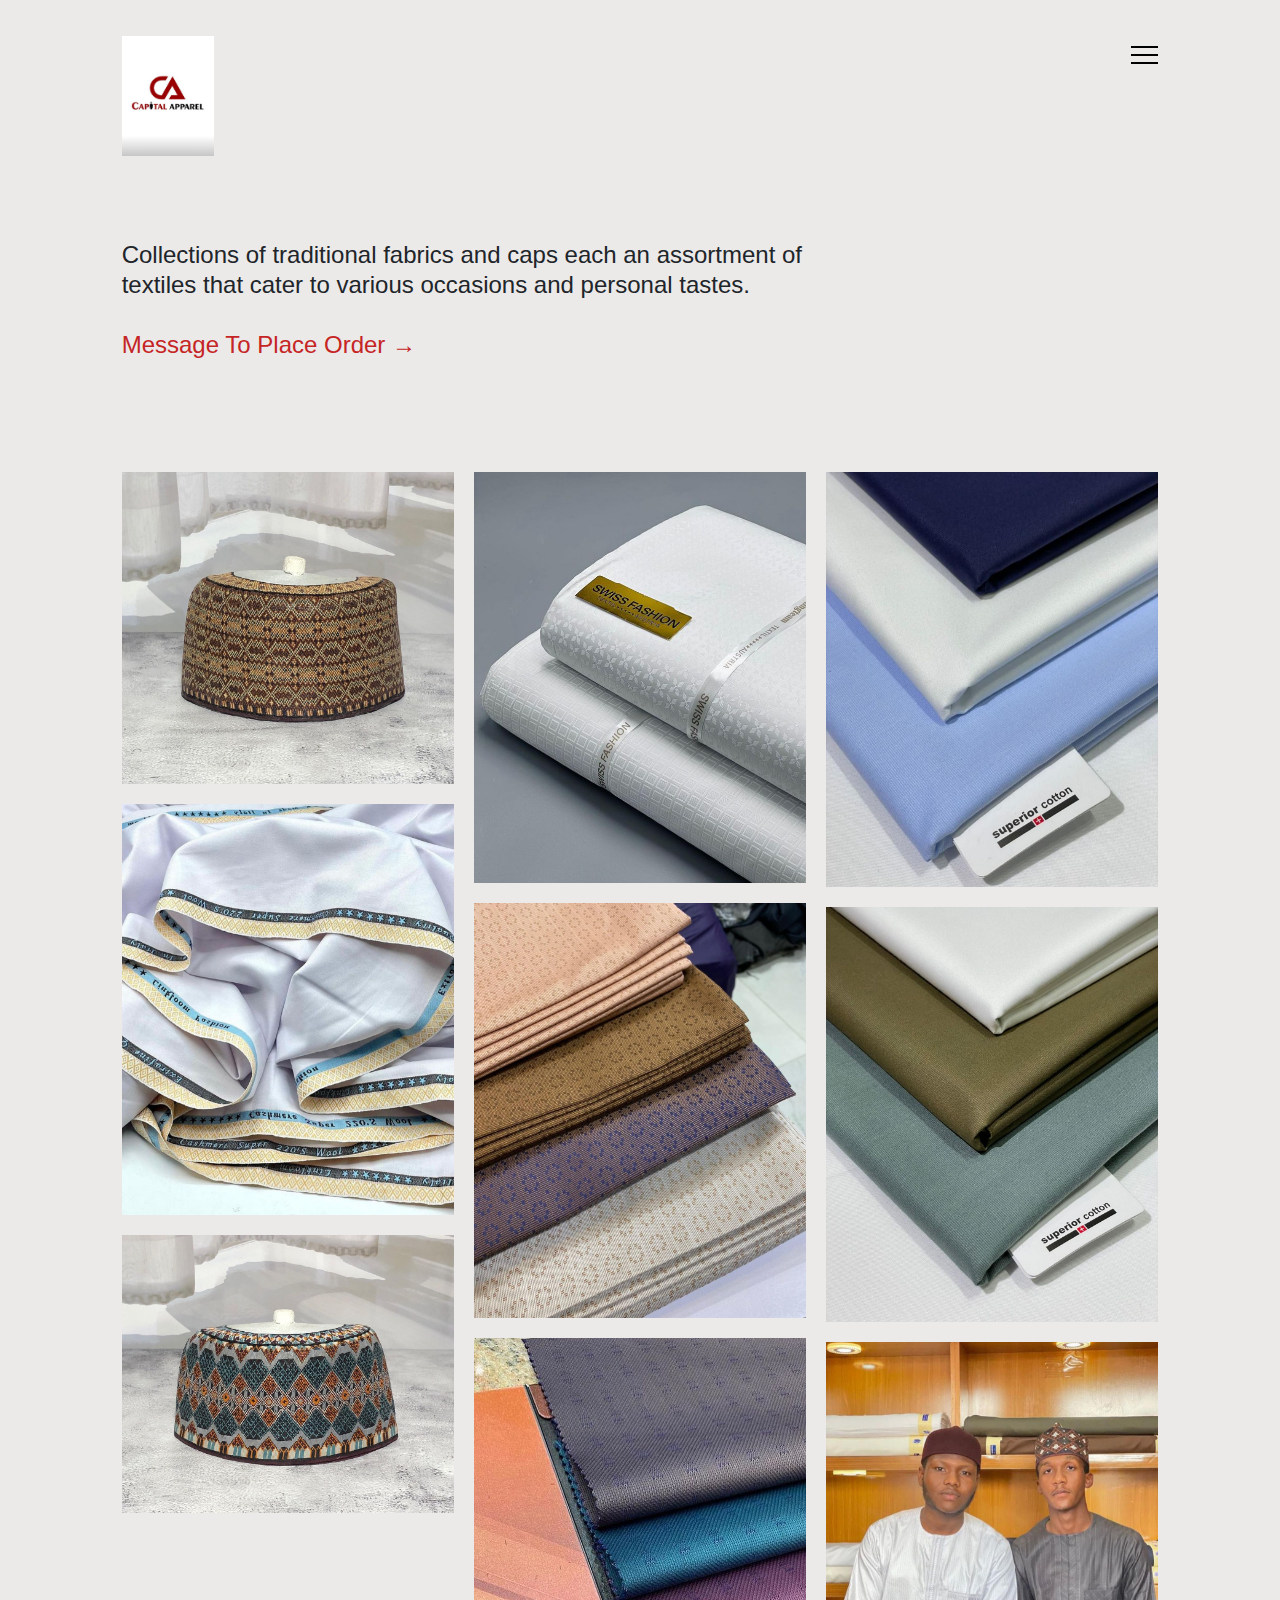
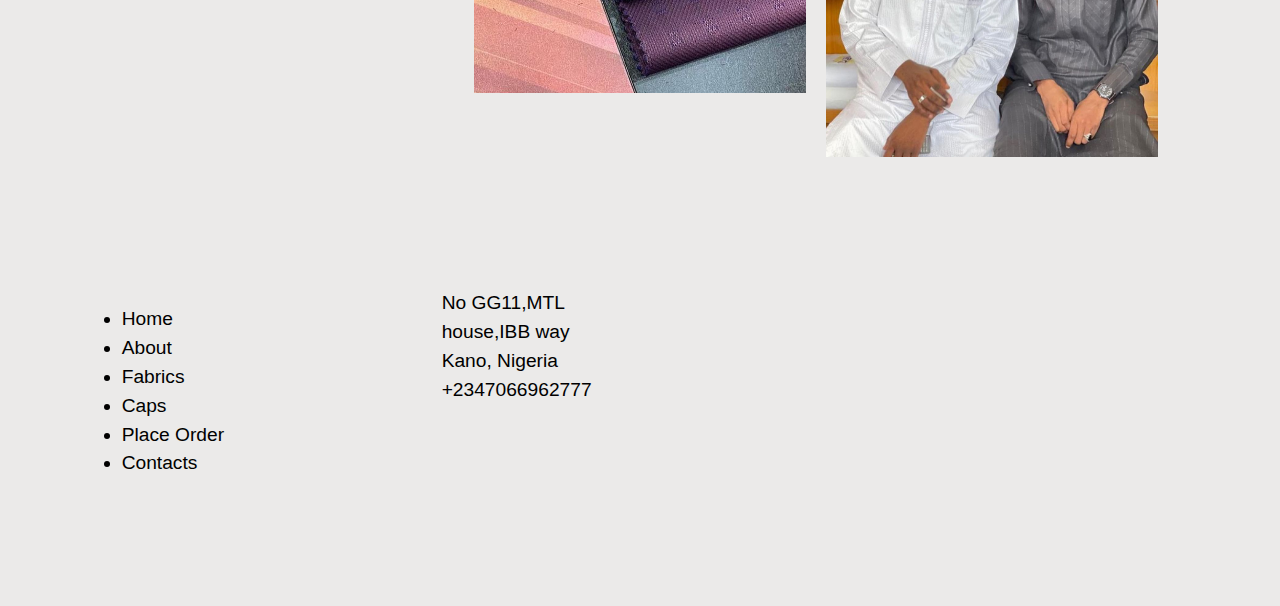
<file: index.html>
<!DOCTYPE html>
<html lang="en" class="no-js">
   <head>
      <!-- Meta -->
      <title>Capital Apparel </title>
      <meta charset="UTF-8">
      <meta name="Capital Apparel" content="Fabrics and Quality Caps ">
      <meta name="keywords" content=" Exporters of luxury Garments , Wholesale and Retail  ">
      <meta name="Capital Apparel " content="Get The Most Exquisite Men Fabrics">
      <meta name="viewport" content="width=device-width, initial-scale=1.0">
      <link rel="icon" type="image/x-icon" href="logo.PNG">
      <!-- Styles -->
      <link href="vendor/bootstrap/css/bootstrap.min.css" rel="stylesheet" type="text/css"/>
      <link href="vendor/animate/animate.css" rel="stylesheet" type="text/css"/>
      <link href="css/style.css" rel="stylesheet" type="text/css"/>
   </head>
   <body>
      <!-- Navbar -->
      <div class="navigation container-fluid">
         <div class="row justify-content-md-center ">
            <div class="col-md-10 col-sm-12">
               <nav class="navbar navbar-default">
                  <a class="navbar-brand" href="index.html">
                  <img style="height: 6em;"  src="logo.PNG" height="22" alt="Logo">
                  </a>
                  <div class="button_container" id="toggle">
                     <span class="black top"></span>
                     <span class="black middle"></span>
                     <span class="black bottom"></span>
                  </div>
                  <div class="overlay" id="overlay">
                     <nav class="overlay-menu">
                        <ul>
                           <li> <a href="index.html">Home </a></li>
                           <li> <a href="about.html">About </a></li>
                           <li> <a href="services.html">Fabrics </a></li>
                           <li> <a href="caps.html">Caps </a></li>
                           <li> <a href="story.html">Place Order </a></li>
                           <li> <a href="contacts.html">Contacts</a></li>
                        </ul>
                     </nav>
                  </div>
               </nav>
            </div>
         </div>
      </div>
      <!-- End Navbar -->
      <!-- Portfolio-Text -->
      <div class="container-fluid pb-5 portfolio-text">
         <div class="row">
            <div class="col-md-7 offset-md-1 col-sm-12">
              
               </h2>
            </div>
         </div>
         <div class="row">
            <div class="col-md-7 offset-md-1 col-sm-12">
               <p class="pb-5 pt-5">
        Collections of traditional fabrics and caps  each
                   an assortment of textiles that cater to various occasions and personal tastes. 
                   <br><br>
                   <a href="https://api.whatsapp.com/send/?phone=2347066962777&text&type=phone_number&app_absent=0"><span style="color: rgb(198, 37, 37); font-weight: 90; font-size: x-large;">Message To Place Order →</span></a>
               </p>
            </div>
         </div>
      </div>
      <!-- End Portfolio-Text -->
      <!-- Gallery -->
      <div class="scrollblock">
         <div class="container-fluid pt-10">
            <div class="row justify-content-md-center ">
               <div class="col-md-10 col-sm-12">
                  <div class="card-columns">
                     <div class="card card-hover h-100" >
                        <div class="card-body">
                           <a href="index.html">
                              <img class="card-img-top" src="j4 (2).jpg" alt="Card image cap">
                              <div class="reveal h-100 p-2 d-flex ">
                                 <div class="w-100 align-self-center">
                                    <p>  Well crafted
                                       <BR>
                                    </p>
                                 </div>
                              </div>
                           </a>
                        </div>
                     </div>
                     <div class="card card-hover h-100" >
                        <div class="card-body">
                           <a href="index.html">
                              <img class="card-img-top" src="N5.jpg" alt="Card image cap">
                              <div class="reveal h-100 p-2 d-flex ">
                                 <div class="w-100 align-self-center">
                                    <p>Rich garments </p>
                                 </div>
                              </div>
                           </a>
                        </div>
                     </div>
                     <div class="card card-hover h-100">
                        <div class="card-body">
                           <a href="index.html">
                              <img class="card-img-top" src="N1.jpg" alt="Card image cap">
                              <div class="reveal h-100 p-2 d-flex ">
                                 <div class="w-100 align-self-center">
                                    <p> Nation wide reach </p>
                                 </div>
                              </div>
                           </a>
                        </div>
                     </div>
                     <div class="card card-hover h-100">
                        <div class="card-body">
                           <a href="index.html">
                              <img class="card-img-top" src="V4.PNG"Card image cap">
                              <div class="reveal h-100 p-2 d-flex ">
                                 <div class="w-100 align-self-center">
                                    <p> Quality  Assurance  </p>
                                 </div>
                              </div>
                           </a>
                        </div>
                     </div>
                     <div class="card card-hover h-100">
                        <div class="card-body">
                           <a href="index.html">
                              <img class="card-img-top" src="j6 (2).jpg" alt="Card image cap">
                              <div class="reveal h-100 p-2 d-flex ">
                                 <div class="w-100 align-self-center">
                                    <p>Retail </p>
                                 </div>
                              </div>
                           </a>
                        </div>
                     </div>
                     <div class="card card-hover h-100">
                        <div class="card-body">
                           <a href="index.html">
                              <img class="card-img-top" src="add3.PNG" alt="Card image cap">
                              <div class="reveal h-100 p-2 d-flex ">
                                 <div class="w-100 align-self-center">
                                    <p>Heritage Fabrics </p>
                                 </div>
                              </div>
                           </a>
                        </div>
                     </div>
                     <div class="card card-hover h-100">
                        <div class="card-body">
                           <a href="index.html">
                              <img class="card-img-top" src="N4.jpg" alt="Card image cap">
                              <div class="reveal h-100 p-2 d-flex ">
                                 <div class="w-100 align-self-center">
                                    <p>Wholesale   </p>
                                 </div>
                              </div>
                           </a>
                        </div>
                     </div>
                     <div class="card card-hover h-100">
                        <div class="card-body">
                           <a href="index.html">
                              <img class="card-img-top" src="N3.jpg" alt="Card image cap">
                              <div class="reveal h-100 p-2 d-flex ">
                                 <div class="w-100 align-self-center">
                                    <p> Personal Tastes</p>
                                 </div>
                              </div>
                           </a>
                        </div>
                     </div>
                     <div class="card card-hover h-100">
                        <div class="card-body">
                           <a href="index.html">
                              <img class="card-img-top" src="cc1.jpg" alt="Card image cap">
                              <div class="reveal h-100 p-2 d-flex ">
                                 <div class="w-100 align-self-center">
                                    <p> Quality Source  </p>
                                 </div>
                              </div>
                           </a>
                        </div>
                     </div>
                  </div>
               </div>
            </div>
         </div>
      </div>
      <!-- End Gallery -->
      <!-- Footer -->
      <div class="container-fluid footer ">
         <div class="row">
            
            <div class="col-xl-2 col-md-8 offset-md-1 col-sm-12 ">
               <p>
                  <li> <a href="index.html">Home </a></li>
                  <li> <a href="about.html">About </a></li>
                  <li> <a href="services.html">Fabrics </a></li>
                  <li> <a href="caps.html">Caps </a></li>
                  <li> <a href="story.html">Place Order </a></li>
                  <li> <a href="contacts.html">Contacts</a></li>
               </p>
            </div>
            <div class="col-xl-2 col-md-8 offset-md-1 col-sm-12">
               <p>
               
                 
                  No GG11,MTL house,IBB way Kano, Nigeria    <br>
                  +2347066962777
                 
               </p>
            </div>
         </div>
      </div>
      <!-- End Footer -->
      <!-- Javascript -->
      <script src="vendor/jquery.min.js"></script>
      <script src="vendor/bootstrap/js/bootstrap.min.js"></script>
      <script src="vendor/wow/wow.js"></script>
      <script src="js/script.js"></script>
      <script>
         new WOW().init();
      </script>
      <!-- End Javascript -->
   </body>
</html>
</file>
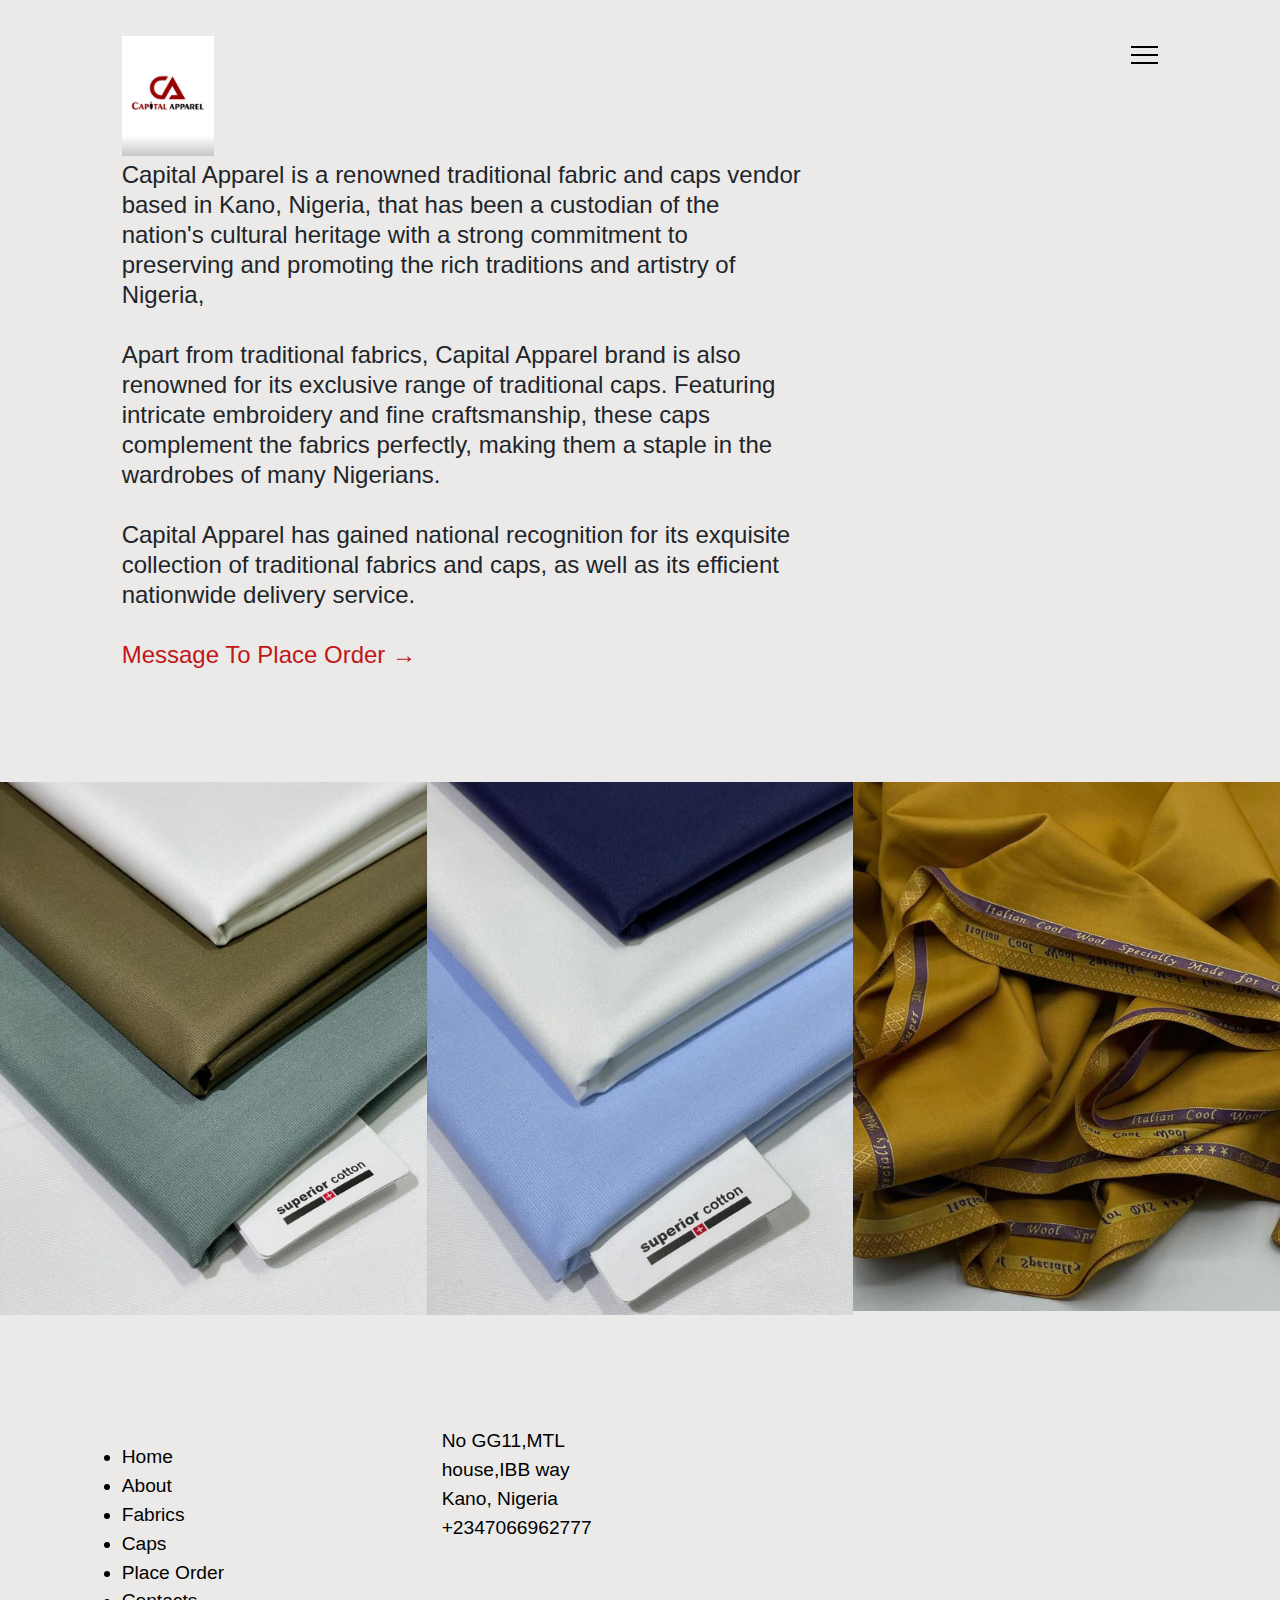
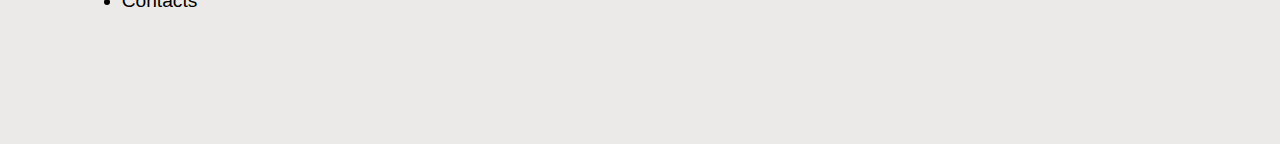
<file: about.html>
<!DOCTYPE html>
<html lang="en" class="no-js">
   <head>
      <!-- Meta -->
      <title>Capital Apparel </title>
      <meta charset="UTF-8">
      <meta name="Capital Apparel" content="Fabrics and Quality Caps ">
      <meta name="keywords" content=" Exporters of luxury Garments , Wholesale and Retail  ">
      <meta name="Capital Apparel " content="Get The Most Exquisite Men Fabrics">
      <meta name="viewport" content="width=device-width, initial-scale=1.0">
      <link rel="icon" type="image/x-icon" href="logo.PNG">
      <!-- Styles -->
      <link href="vendor/bootstrap/css/bootstrap.min.css" rel="stylesheet" type="text/css"/>
      <link href="vendor/animate/animate.css" rel="stylesheet" type="text/css"/>
      <link href="css/style.css" rel="stylesheet" type="text/css"/>
   </head>
   <body>
      <!-- Navbar -->
      <div class="navigation container-fluid">
         <div class="row justify-content-md-center ">
            <div class="col-md-10 col-sm-12">
               <nav class="navbar navbar-default">
                  <a class="navbar-brand" href="index.html">
                  <img style="height: 6em;"  src="logo.PNG" height="22" alt="Logo">
                  </a>
                  <div class="button_container" id="toggle">
                     <span class="black top"></span>
                     <span class="black middle"></span>
                     <span class="black bottom"></span>
                  </div>
                  <div class="overlay" id="overlay">
                     <nav class="overlay-menu">
                        <ul>
                           <li> <a href="index.html">Home </a></li>
                           <li> <a href="about.html">About </a></li>
                           <li> <a href="services.html">Fabrics </a></li>
                           <li> <a href="caps.html">Caps </a></li>
                           <li> <a href="story.html">Place Order </a></li>
                           <li> <a href="contacts.html">Contacts</a></li>
                        </ul>
                     </nav>
                  </div>
               </nav>
            </div>
         </div>
      </div>
      <!-- End Navbar -->
      <!-- Products -->
      <div class="container-fluid products-2">
         <div class="row justify-content-md-center ">
            <div class="col-md-10 col-sm-12">
               <div class="row">
                  <div class="col-xl-8 col-md-10 col-sm-12">
                     <p>Capital Apparel is a renowned traditional fabric and caps vendor based in Kano, Nigeria, that has been a custodian of the nation's cultural heritage with a strong commitment to preserving and promoting the rich traditions and artistry of Nigeria, 
                        <br><br>
                        Apart from traditional fabrics, Capital Apparel brand  is also renowned for its exclusive range of traditional caps. Featuring intricate embroidery and fine craftsmanship, these caps complement the fabrics perfectly, making them a staple in the wardrobes of many Nigerians.
                        <br><br>
                        Capital Apparel has gained national recognition for its exquisite collection of traditional fabrics and caps, as well as its efficient nationwide delivery service.
                    <br><br>
                        <a href="https://api.whatsapp.com/send/?phone=2347066962777&text&type=phone_number&app_absent=0"><span style="color: rgb(193, 23, 23); font-weight: 90; font-size: x-large;">Message To Place Order →</span></a>
                     </p>
                  </div>
               </div>
            </div>
         </div>
      </div>
      <!-- End Products -->
      <!-- Additional -->
      <div class="container additional">
         <div class="row">
            <div class="col-xl-4">
               <img src="N3.jpg" class="img-fluid" alt="Image">
            </div>
            <div class="col-xl-4">
               <img src="N4.jpg" class="img-fluid" alt="Image">
            </div>
            <div class="col-xl-4">
               <img src="N11.jpg" class="img-fluid" alt="Image">
            </div>
         </div>
      </div>
      <!-- End Additional -->
      <!-- Footer -->
      <div class="container-fluid footer ">
         <div class="row">
            
            <div class="col-xl-2 col-md-8 offset-md-1 col-sm-12 ">
               <p>
                  <li> <a href="index.html">Home </a></li>
                  <li> <a href="about.html">About </a></li>
                  <li> <a href="services.html">Fabrics </a></li>
                  <li> <a href="caps.html">Caps </a></li>
                  <li> <a href="story.html">Place Order </a></li>
                  <li> <a href="contacts.html">Contacts</a></li>
               </p>
            </div>
            <div class="col-xl-2 col-md-8 offset-md-1 col-sm-12">
               <p>
          
                  No GG11,MTL house,IBB way Kano, Nigeria    <br>
                  +2347066962777
                 
               </p>
            </div>
         </div>
      </div>
      <!-- End Footer -->
      <!-- Javascript -->
      <script src="vendor/jquery.min.js"></script>
      <script src="vendor/bootstrap/js/bootstrap.min.js"></script>
      <script src="vendor/wow/wow.js"></script>
      <script src="js/script.js"></script>
      <script>
         new WOW().init();
      </script>
      <!-- End Javascript -->
   </body>
</html>
</file>
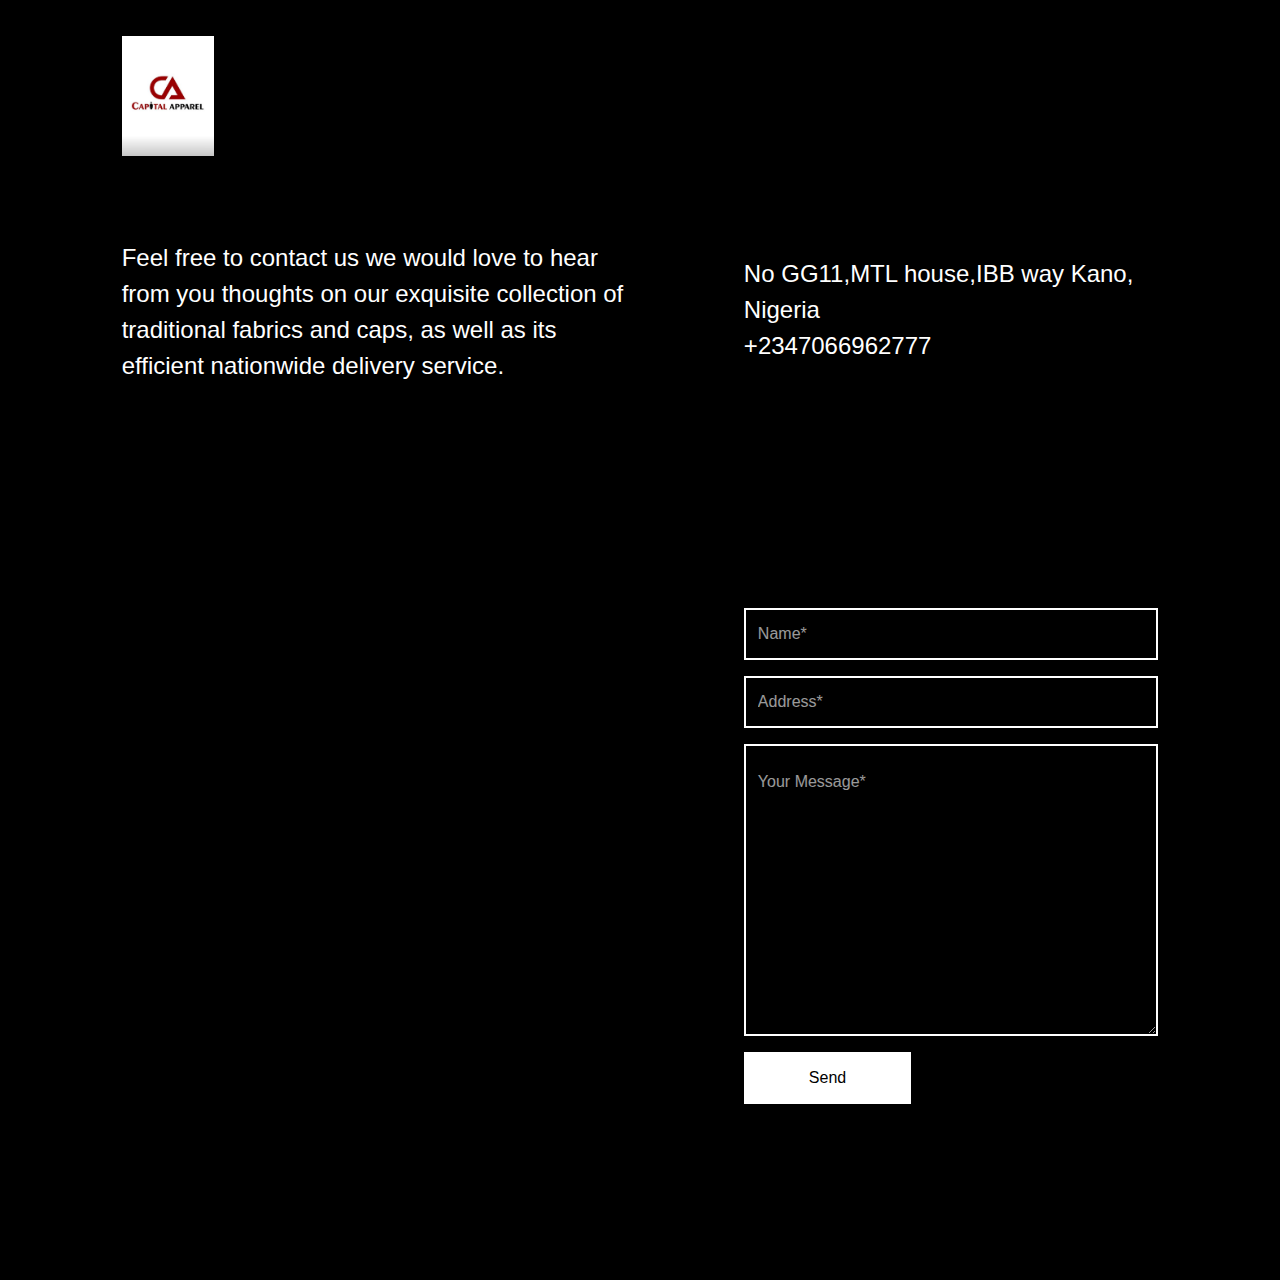
<file: contacts.html>
<!DOCTYPE html>
<html lang="en" class="no-js">
   <head>
      <!-- Meta -->
      <title>Capital Apparel </title>
      <meta charset="UTF-8">
      <meta name="Capital Apparel" content="Fabrics and Quality Caps ">
      <meta name="keywords" content=" Exporters of luxury Garments , Wholesale and Retail  ">
      <meta name="Capital Apparel " content="Get The Most Exquisite Men Fabrics">
      <meta name="viewport" content="width=device-width, initial-scale=1.0">
      <link rel="icon" type="image/x-icon" href="logo.PNG">
      <!-- Styles -->
      <link href="vendor/bootstrap/css/bootstrap.min.css" rel="stylesheet" type="text/css"/>
      <link href="vendor/animate/animate.css" rel="stylesheet" type="text/css"/>
      <link href="css/style.css" rel="stylesheet" type="text/css"/>

   </head>
   <body>
      <!-- Navbar -->
      <div class="navigation container-fluid">
         <div class="row justify-content-md-center ">
            <div class="col-md-10 col-sm-12">
               <nav class="navbar navbar-default">
                  <a class="navbar-brand" href="index.html">
                  <img style="height: 6em;"  src="logo.PNG" height="22" alt="Logo">
                  </a>
                  <div class="button_container" id="toggle">
                     <span class="black top"></span>
                     <span class="black middle"></span>
                     <span class="black bottom"></span>
                  </div>
                  <div class="overlay" id="overlay">
                     <nav class="overlay-menu">
                        <ul>
                           <li> <a href="index.html">Home </a></li>
                           <li> <a href="about.html">About </a></li>
                           <li> <a href="services.html">Fabrics </a></li>
                           <li> <a href="story.html">Place Order </a></li>
                           <li> <a href="contacts.html">Contacts</a></li>
                        </ul>
                     </nav>
                  </div>
               </nav>
            </div>
         </div>
      </div>
      <!-- End Navbar -->
      <!-- Contact -->
      <div class="container-fluid contact">
         <div class="row">
            <div class="col-md-10 offset-md-1">
               <div class="row">
                  <div class="col-xl-6 col-md-11 col-sm-12 pb-5">
                     <p> 
                        
                       Feel free to contact us we would love to hear from you thoughts on our  exquisite collection of traditional fabrics and caps, as well as its efficient nationwide delivery service.
                       
                  </div>
                  <div class="col-xl-5 offset-xl-1 col-md-12 col-sm-12">
                     <p>
                        <p>
                          
                           No GG11,MTL house,IBB way Kano, Nigeria    <br>
                           +2347066962777
                          
                     </p>
                  </div>
               </div>
            </div>
         </div>
      </div>
      <!-- End Contact -->
      <!-- Contact Form -->
      <div class="container-fluid contact-form">
         <div class="row">
            <div class="col-md-10 offset-md-1">
               <div class="row">
                  <div class="col-xl-6 col-md-11 col-sm-12 pb-5">
                    
                      
                  </div>
                  <div class="col-xl-5 offset-xl-1 col-md-12 col-sm-12">
                     <form>
                        <div class="row">
                           <div class="col-md-12">
                              <div class="md-form form-group">
                                 <input type="text" class="form-control" placeholder="Name*">
                              </div>
                           </div>
                        </div>
                        <div class="row">
                           <div class="col-md-12">
                              <div class="md-form form-group">
                                 <input type="text" class="form-control" placeholder="Address*">
                              </div>
                           </div>
                        </div>
                        <div class="row">
                           <div class="col-md-12">
                              <div class="md-form form-group">
                                 <textarea rows="10" cols="50" class="form-control" placeholder="Your Message*"></textarea>
                              </div>
                           </div>
                        </div>
                        <button type="submit" class="btn btn-primary btn-md">Send</button>
                     </form>
                  </div>
               </div>
            </div>
         </div>
      </div>
      <!-- End Contact Form -->
     
      <!-- Javascript -->
      <script src="vendor/jquery.min.js"></script>
      <script src="vendor/bootstrap/js/bootstrap.min.js"></script>
      <script src="vendor/wow/wow.js"></script>
      <script src="js/script.js"></script>
      <script>
         new WOW().init();
      </script>
      <!-- End Javascript -->
   </body>
</html>
</file>
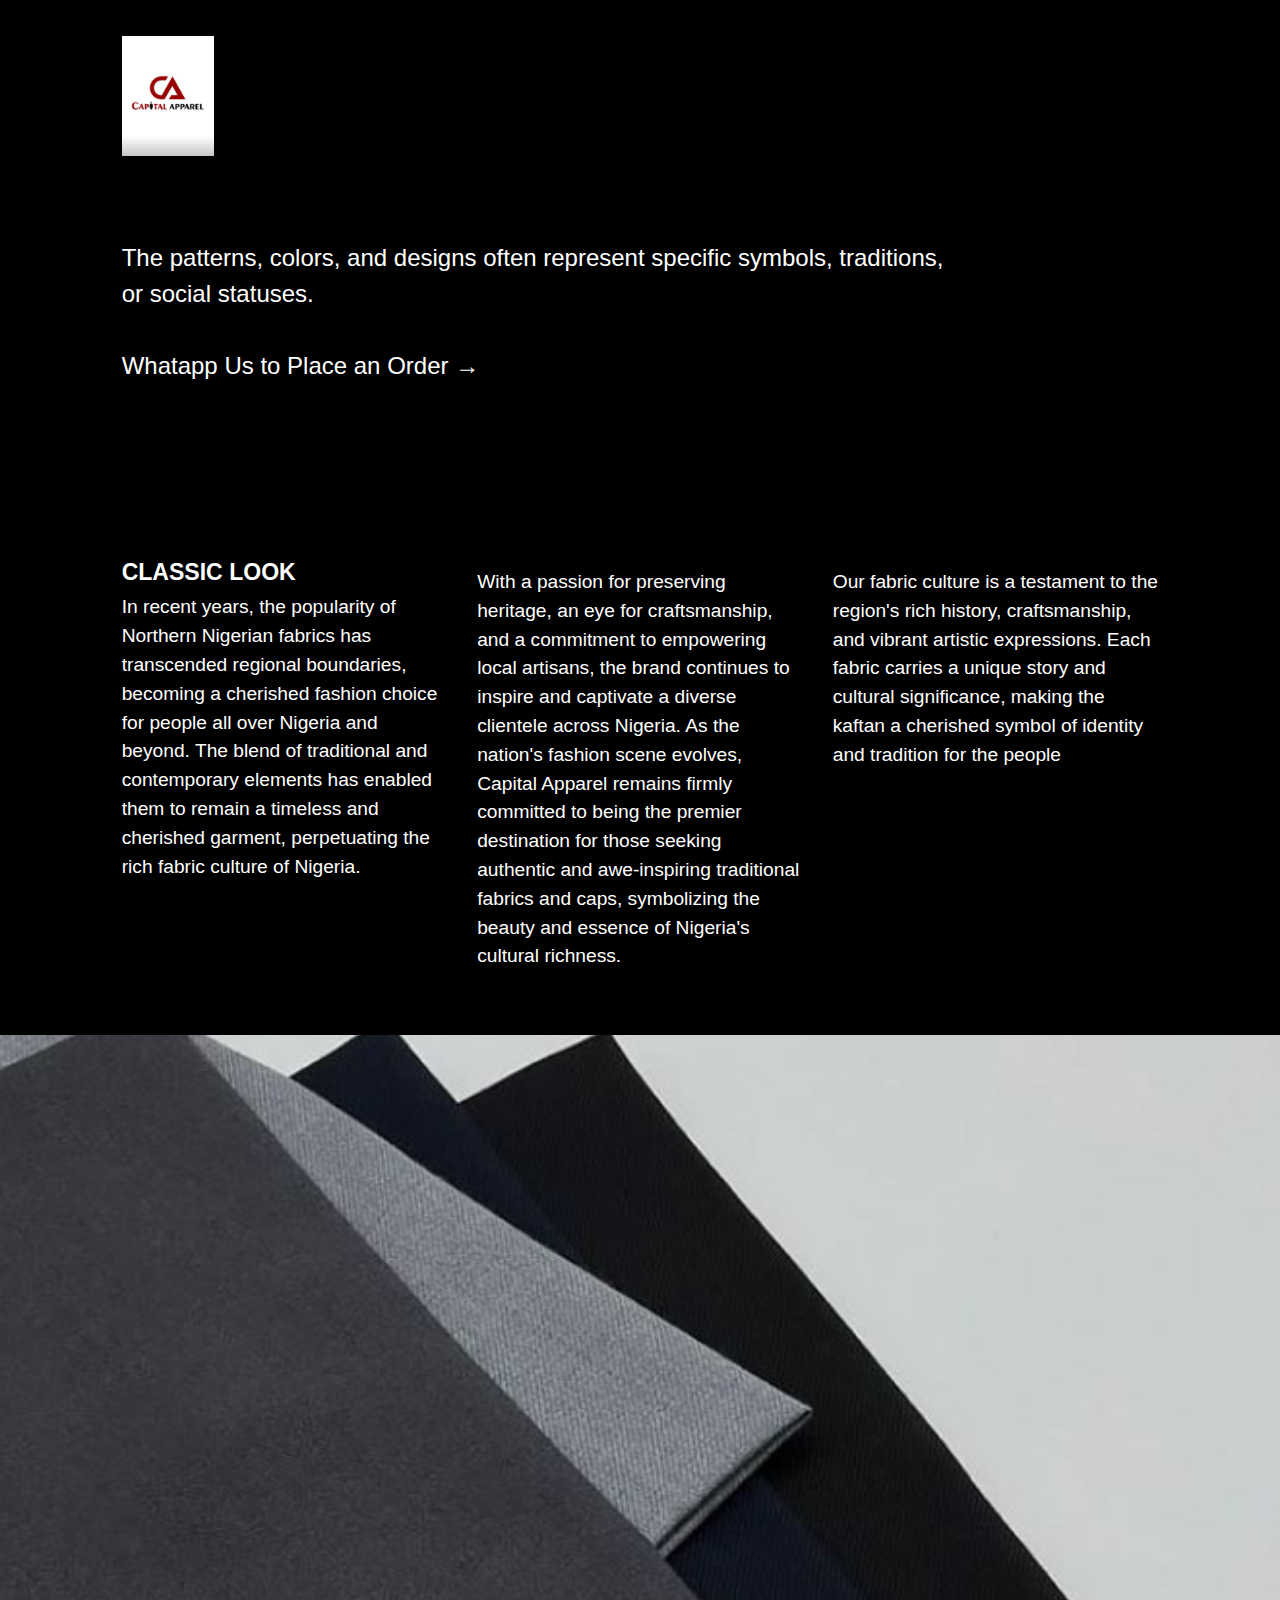
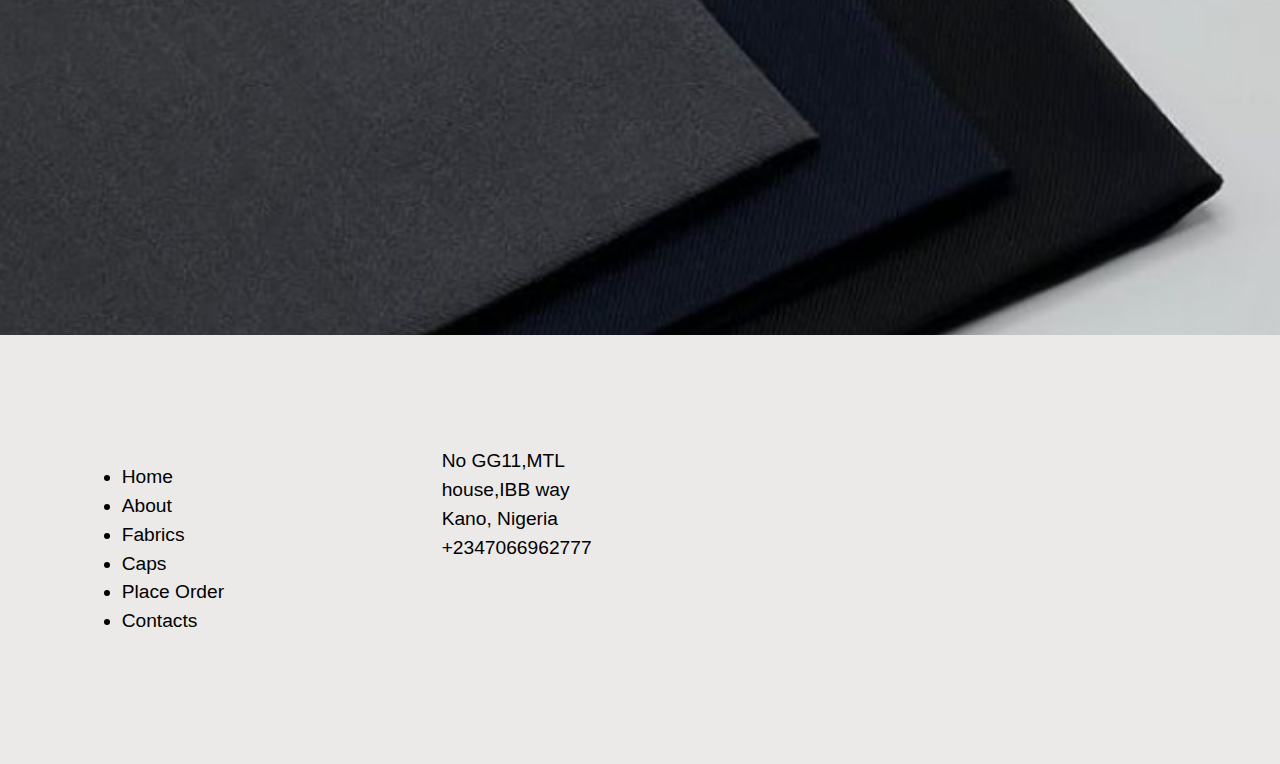
<file: services.html>
<!DOCTYPE html>
<html lang="en" class="no-js">
   <head>
      <!-- Meta -->
      <title>Capital Apparel </title>
      <meta charset="UTF-8">
      <meta name="Capital Apparel" content="Fabrics and Quality Caps ">
      <meta name="keywords" content=" Exporters of luxury Garments , Wholesale and Retail  ">
      <meta name="Capital Apparel " content="Get The Most Exquisite Men Fabrics">
      <meta name="viewport" content="width=device-width, initial-scale=1.0">
      <link rel="icon" type="image/x-icon" href="logo.PNG">
      <!-- Styles -->
      <link href="vendor/bootstrap/css/bootstrap.min.css" rel="stylesheet" type="text/css"/>
      <link href="vendor/animate/animate.css" rel="stylesheet" type="text/css"/>
      <link href="css/style.css" rel="stylesheet" type="text/css"/>

   </head>
   <body>
      <!-- Navbar -->
      <div class="navigation container-fluid">
         <div class="row justify-content-md-center ">
            <div class="col-md-10 col-sm-12">
               <nav class="navbar navbar-default">
                  <a class="navbar-brand" href="index.html">
                  <img style="height: 6em;"  src="logo.PNG" height="22" alt="Logo">
                  </a>
                  <div class="button_container" id="toggle">
                     <span class="black top"></span>
                     <span class="black middle"></span>
                     <span class="black bottom"></span>
                  </div>
                  <div class="overlay" id="overlay">
                     <nav class="overlay-menu">
                        <ul>
                           <li> <a href="index.html">Home </a></li>
                           <li> <a href="about.html">About </a></li>
                           <li> <a href="services.html">Fabrics </a></li>
                           <li> <a href="caps.html">Caps </a></li>
                           <li> <a href="story.html">Place Order </a></li>
                           <li> <a href="contacts.html">Contacts</a></li>
                        </ul>
                     </nav>
                  </div>
               </nav>
            </div>
         </div>
      </div>
      <!-- End Navbar -->
      <!-- Stories -->
      <div class="container-fluid stories-2">
         <div class="row">
            <div class="col-md-8 offset-md-1 col-sm-12">
               <p>
                   The patterns, colors, and designs often represent specific symbols, traditions, or social statuses.
                  <br><br>
                  <a href="https://api.whatsapp.com/send/?phone=2347066962777&text&type=phone_number&app_absent=0"><span class="white">Whatapp Us to Place an Order  →</span></a>
               </p>
            </div>
         </div>
      </div>
      <!-- End Stories -->
      <!-- Events -->
      <div class="container-fluid events">
         <div class="row">
            <div class="col-md-10 offset-md-1">
               <div class="row">
                  <div class="col-xl-4 col-md-8 col-sm-12 wow fadeInLeft">
                     <h2>Classic Look </h2>
                     <p class="pb-5">
                        In recent years, the popularity of Northern Nigerian fabrics has transcended regional boundaries, becoming a cherished fashion choice for people all over Nigeria and beyond. The blend of traditional and contemporary elements has enabled them to remain a timeless and cherished garment, perpetuating the rich fabric culture of  Nigeria.
                        <br><br>
                            
                     </p>
                  </div>
                  <div class="col-xl-4 col-md-8 col-sm-12 wow fadeInLeft" data-wow-delay="0.2s">
                     <h2></h2>
                     <p class="pb-5">
                        With a passion for preserving heritage, an eye for craftsmanship, and a commitment to empowering local artisans, the brand continues to inspire and captivate a diverse clientele across Nigeria. As the nation's fashion scene evolves, Capital Apparel remains firmly committed to being the premier destination for those seeking authentic and awe-inspiring traditional fabrics and caps, symbolizing the beauty and essence of Nigeria's cultural richness.
                     </p>
                  </div>
                  <div class="col-xl-4 col-md-8 col-sm-12 wow fadeInLeft" data-wow-delay="0.4s">
                     <h2></h2>
                     <p class="pb-5">
                        Our fabric culture is a testament to the region's rich history, craftsmanship, and vibrant artistic expressions. Each fabric carries a unique story and cultural significance, making the kaftan a cherished symbol of identity and tradition for the people
                        <br><br>
                     
                     </p>
                  </div>
               </div>
            </div>
         </div>
      </div>
      <!-- End Events -->
      <!-- Spot -->
      <div class="spot-4">
         <div class="container-fluid h-100">
            <div class="row h-100 align-items-center">
            </div>
         </div>
      </div>
      <!-- End Spot -->
      <!-- Footer -->
      <div class="container-fluid footer ">
         <div class="row">
            
            <div class="col-xl-2 col-md-8 offset-md-1 col-sm-12 ">
               <p>
                  <li> <a href="index.html">Home </a></li>
                  <li> <a href="about.html">About </a></li>
                  <li> <a href="services.html">Fabrics </a></li>
                  <li> <a href="caps.html">Caps </a></li>
                  <li> <a href="story.html">Place Order </a></li>
                  <li> <a href="contacts.html">Contacts</a></li>
               </p>
            </div>
            <div class="col-xl-2 col-md-8 offset-md-1 col-sm-12">
               <p>
                 
                  No GG11,MTL house,IBB way Kano, Nigeria    <br>
                  +2347066962777
                 
               </p>
            </div>
         </div>
      </div>
      <!-- End Footer -->
      <!-- Javascript -->
      <script src="vendor/jquery.min.js"></script>
      <script src="vendor/bootstrap/js/bootstrap.min.js"></script>
      <script src="vendor/wow/wow.js"></script>
      <script src="js/script.js"></script>
      <script>
         new WOW().init();
      </script>
      <!-- End Javascript -->
   </body>
</html>
</file>
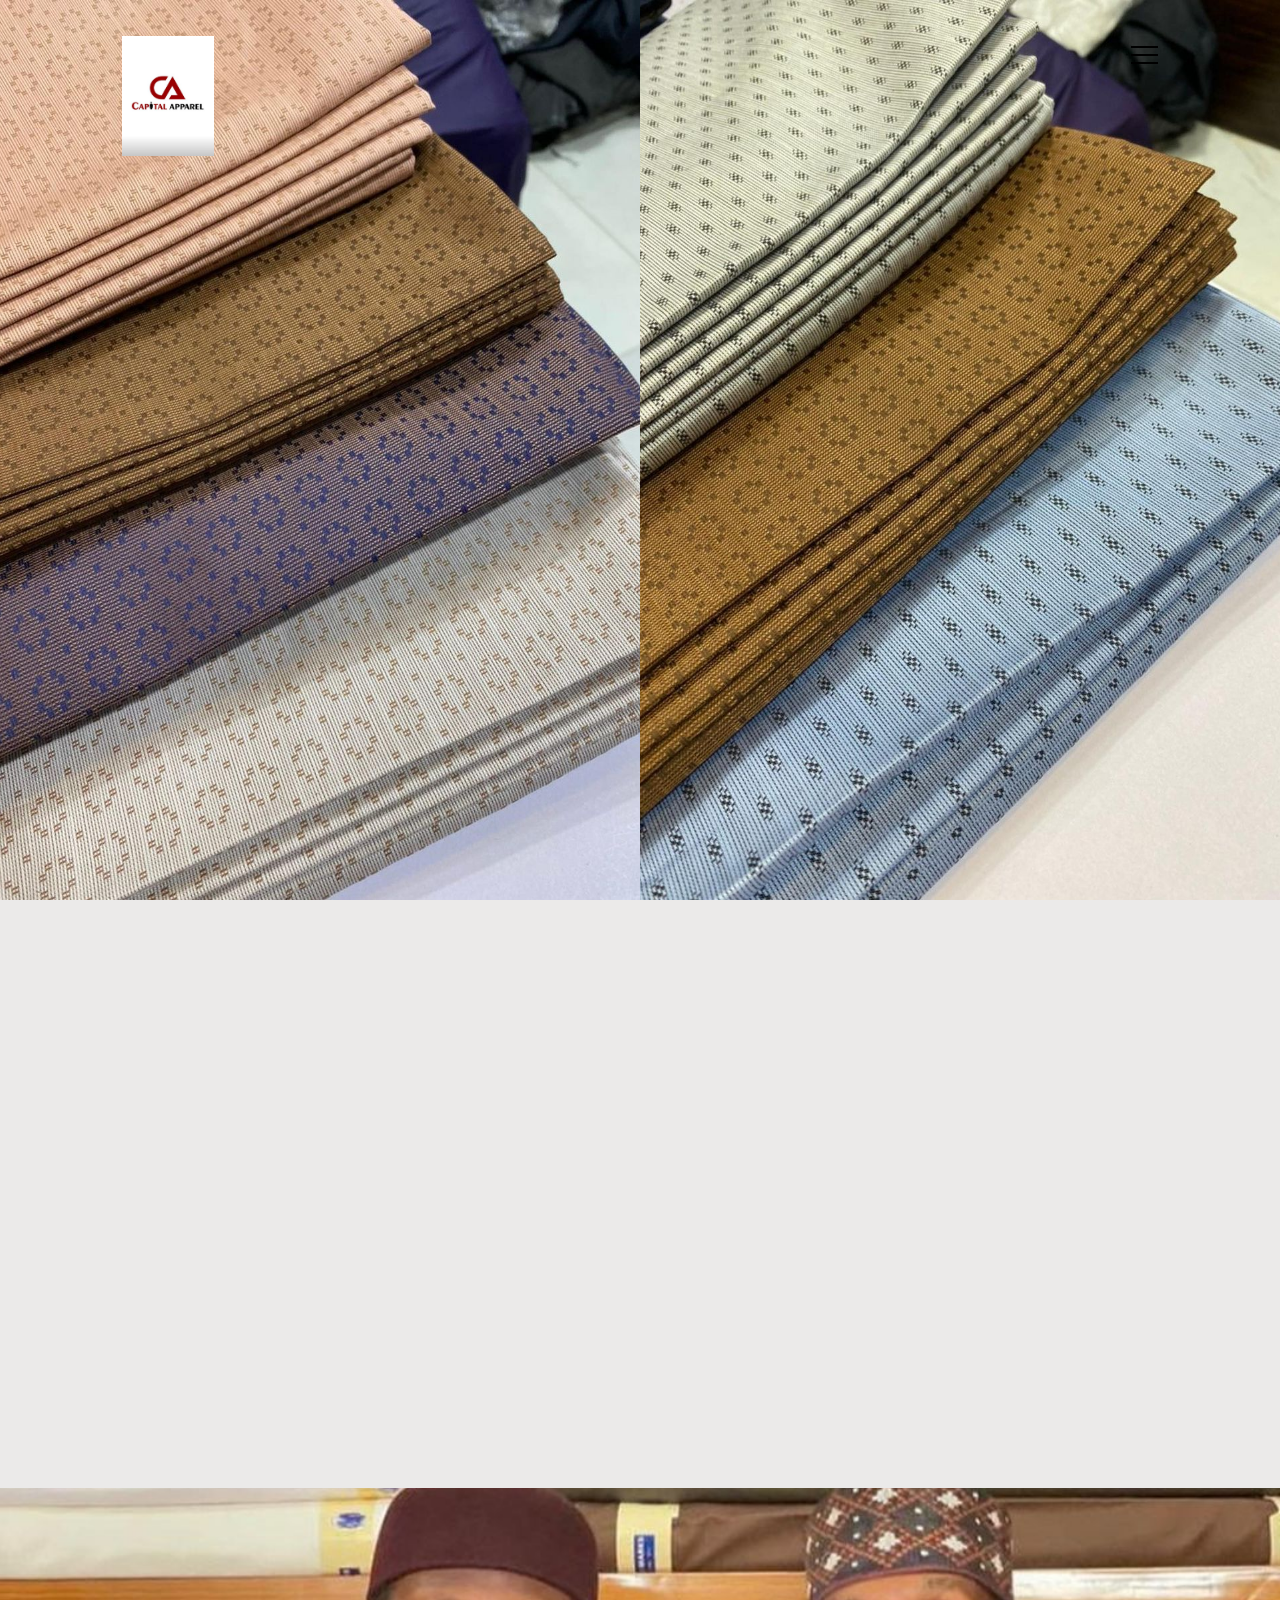
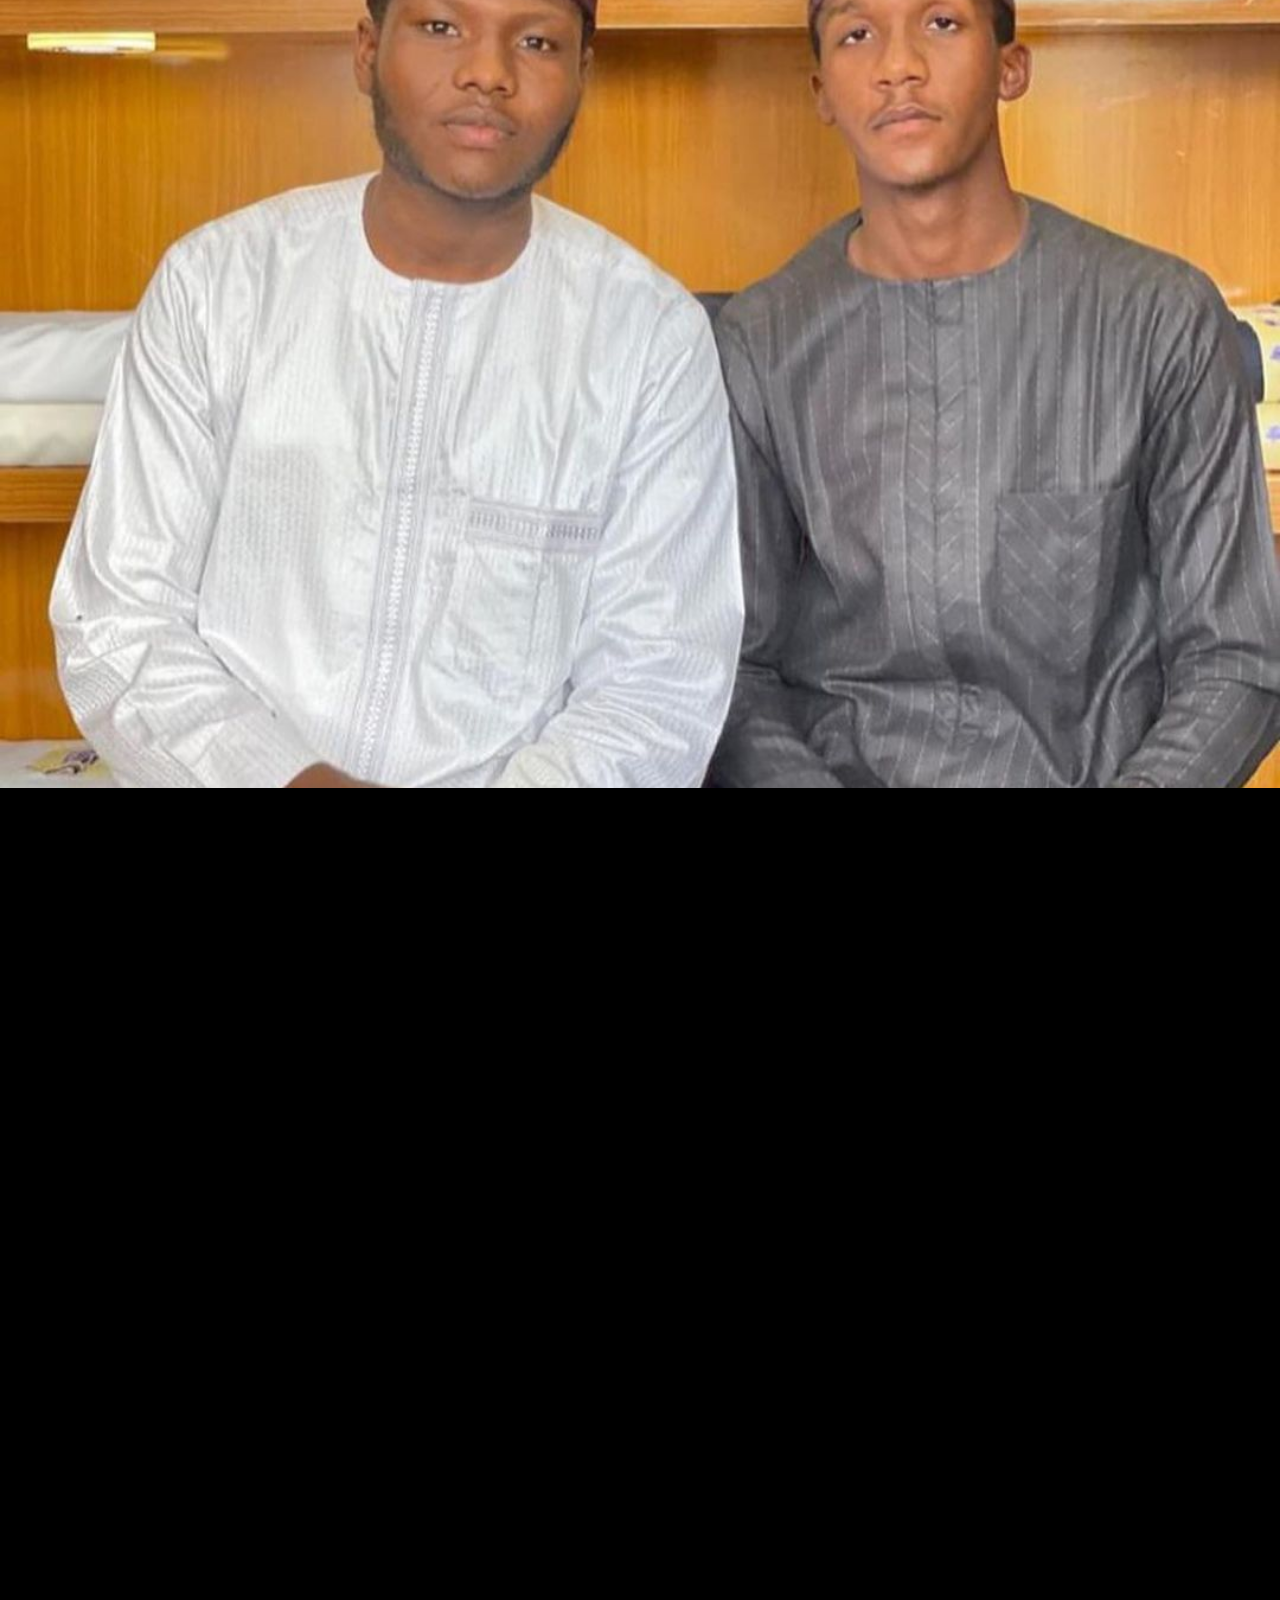
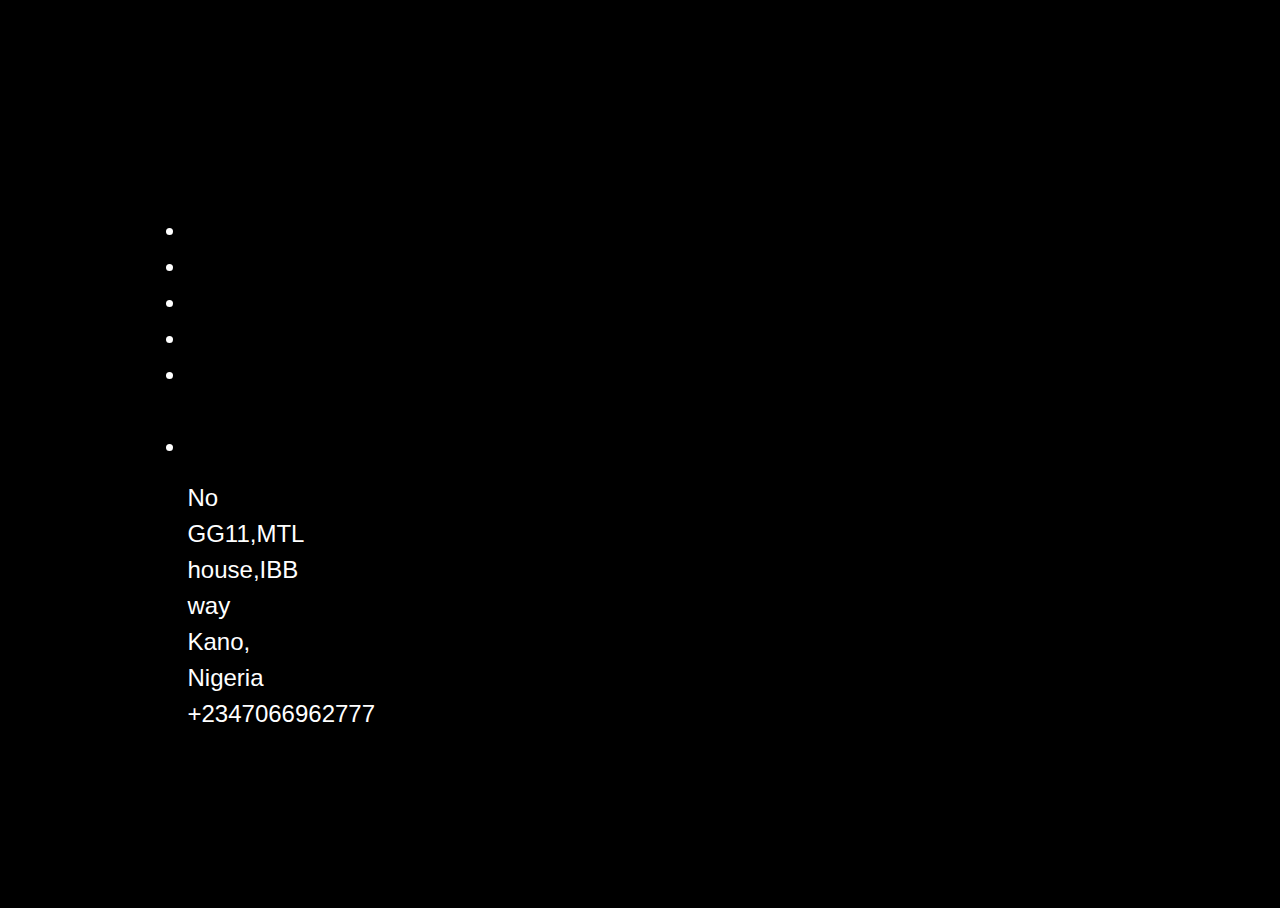
<file: story.html>
<!DOCTYPE html>
<html lang="en" class="no-js">
   <head>
      <!-- Meta -->
      <title>Capital Apparel </title>
      <meta charset="UTF-8">
      <meta name="Capital Apparel" content="Fabrics and Quality Caps ">
      <meta name="keywords" content=" Exporters of luxury Garments , Wholesale and Retail  ">
      <meta name="Capital Apparel " content="Get The Most Exquisite Men Fabrics">
      <meta name="viewport" content="width=device-width, initial-scale=1.0">
      <link rel="icon" type="image/x-icon" href="logo.PNG">
      <!-- Styles -->
      <link href="vendor/bootstrap/css/bootstrap.min.css" rel="stylesheet" type="text/css"/>
      <link href="vendor/animate/animate.css" rel="stylesheet" type="text/css"/>
      <link href="css/style.css" rel="stylesheet" type="text/css"/>
   </head>
   <body>
      <!-- Navbar -->
      <div class="navigation container-fluid">
         <div class="row justify-content-md-center ">
            <div class="col-md-10 col-sm-12">
               <nav class="navbar navbar-default">
                  <a class="navbar-brand" href="index.html">
                  <img style="height: 6em;"  src="logo.PNG" height="22" alt="Logo">
                  </a>
                  <div class="button_container" id="toggle">
                     <span class="black top"></span>
                     <span class="black middle"></span>
                     <span class="black bottom"></span>
                  </div>
                  <div class="overlay" id="overlay">
                     <nav class="overlay-menu">
                        <ul>
                           <li> <a href="index.html">Home </a></li>
                           <li> <a href="about.html">About </a></li>
                           <li> <a href="services.html">Fabrics </a></li>
                           <li> <a href="caps.html">Caps </a></li>
                           <li> <a href="story.html">Place Order </a></li>
                           <li> <a href="contacts.html">Contacts</a></li>
                        </ul>
                     </nav>
                  </div>
               </nav>
            </div>
         </div>
      </div>
      <!-- End Navbar -->
      <!-- Masthead -->
      <div class="masthead-4">
         <div class="container-fluid h-100">
            <div class="row justify-content-center">
               <div class="col-md-6 col-sm-12  split-image-left"></div>
               <div class="col-md-6 col-sm-12  split-image-right"></div>
            </div>
         </div>
      </div>
      <!-- End Masthead -->
      <!-- Stories -->
      <div class="container-fluid stories">
         <div class="row justify-content-center">
            <div class="col-md-8  col-sm-12 wow fadeInDown">
               <p>Hello valued customers of Capital Apparel! 👋

                  Thank you for choosing us as your go-to destination for traditional fabrics and caps 
               
                   We truly appreciate your support and trust in our brand.<br><br><br>
                  <a href="https://api.whatsapp.com/send/?phone=2347066962777&text&type=phone_number&app_absent=0"><span style="color: rgb(18, 4, 4); font-weight: 90; font-size: x-large;">To order, <br>Chat on WhatsApp with<br> +234 706 696 2777 </span></a>
               </p>
            </div>
         </div>
      </div>
      <!-- End Stories -->
      <!-- Spot -->
      <div class="spot-2">
         <div class="container-fluid h-100">
            <div class="row h-100 align-items-center">
            </div>
         </div>
      </div>
      <!-- End Spot -->
      <!-- Stories-2 -->
      <div class="container-fluid stories-2">
         <div class="row">
            <div class="col-xl-6 offset-xl-1 col-md-9 offset-md-1 col-sm-12">
               <p class="pb-5 wow fadeInLeft">
                  Customization Options:<br> At Capital Apparel, we offer customization services to make your needs  truly unique. Let us know your preferences, and we'll be thrilled to create something special just for you.
                  <br><br>
                  Quality Assurance: <br>Rest assured, our fabrics and caps are crafted with utmost care and attention to detail. We take pride in delivering products of exceptional quality.
                  <br><br>
                  Nationwide Delivery:<br> We deliver nationwide to bring the beauty of Nigerian fabrics to your doorstep. Enjoy the convenience of shopping from the comfort of your home!
                  <br><br>
                  Secure Payment:<br> For a secure and hassle-free payment process, we accept various payment methods, including bank transfers and mobile payment platforms.
                  <div class="col-xl-2 col-md-8 offset-md-1 col-sm-12 ">
                     <p>
                        <li> <a href="index.html">Home </a></li>
                        <li> <a href="about.html">About </a></li>
                        <li> <a href="services.html">Fabrics </a></li>
                        <li> <a href="caps.html">Caps </a></li>
                        <li> <a href="story.html">Place Order </a></li>
                        <li> <a href="contacts.html">Contacts</a></li>
                     </p>
                  </div>
                  <div class="col-xl-2 col-md-8 offset-md-1 col-sm-12">
                     <p>
                       
                        No GG11,MTL house,IBB way Kano, Nigeria    <br>
                        +2347066962777
                       
                     </p>
                  </div>
               </div>
               </p>
            </div>
         </div>
      </div>
      <!-- End Stories-2 -->
    
      <!-- Javascript -->
      <script src="vendor/jquery.min.js"></script>
      <script src="vendor/bootstrap/js/bootstrap.min.js"></script>
      <script src="vendor/wow/wow.js"></script>
      <script src="js/script.js"></script>
      <script>
         new WOW().init();
      </script>
      <!-- End Javascript -->
   </body>
</html>
</file>
<file: css/style.css>
/* Fonts */

@import url('https://fonts.googleapis.com/css?family=Open+Sans:300&display=swap');
@import url('https://fonts.googleapis.com/css?family=Reenie+Beanie&display=swap');

/* Basic */

body {
	background-color: #ebeae9;
}

html {
	font-family: 'Open Sans', sans-serif;
}

.btn {
	border-radius: 0;
}

a:link,
a:hover,
a:visited {
	text-decoration: none;
	color: #000;
}

a:link .white,
a:hover .white,
a:visited .white {
	text-decoration: none;
	color: #fff;
}

.bold {
	font-weight: bold;
}

h1 {
	font-size: 3.5rem;
}

h2 {
	line-height: 110%;
	font-size: 2.2rem;
	text-transform: uppercase;
	font-weight: 700;
}

.min-100 {
	min-height: 100%;
}

.cursive {
	font-family: 'Reenie Beanie', cursive;
	font-weight: bold;
	font-size: 1.5rem;
}


/* Spacing */

.no-gutter {
	margin-right: 0;
	margin-left: 0;
	padding-right: 0;
	padding-left: 0;
}


/* Navbar */

.navigation {
	padding-top: 1rem;
}

.navigation.container-fluid {
	position: absolute;
}

.navbar {
	width: 100%;
	z-index: 99;
	top: 15px;
	padding: 0;
}

.navbar-brand {
	padding-left: 0px;
}

.navbar-brand:link,
.navbar-brand:hover,
.navbar-brand:visited {
	text-decoration: none;
	color: white;
}

.container a {
	display: inline-block;
	position: relative;
	text-align: center;
	color: #000;
	text-decoration: none;
	font-size: 20px;
	overflow: hidden;
	top: 5px;
}

.container a:after {
	content: '';
	position: absolute;
	background: #000;
	height: 2px;
	width: 0%;
	transform: translateX(-50%);
	left: 50%;
	bottom: 0;
	transition: .35s ease;
}

.container a:hover:after,
.container a:focus:after,
.container a:active:after {
	width: 100%;
}

.button_container {
	position: absolute;
	top: 15px;
	right: 0px;
	height: 27px;
	width: 27px;
	cursor: pointer;
	z-index: 100;
	transition: opacity .25s ease;
}

.button_container.active {
	position: fixed;
	top: 46px;
	right: 8.8rem;
}

@media (max-width: 767px) {
	h1 {
		font-size: 2.5rem;
	}
	.button_container.active {
		right: 15px;
	}
}

.button_container.active .top {
	transform: translateY(9px) translateX(0) rotate(45deg);
	background: #FFF;
}

.button_container.active .middle {
	opacity: 0;
	background: #FFF;
}

.button_container.active .bottom {
	transform: translateY(-7px) translateX(0) rotate(-45deg);
	background: #FFF;
}

.button_container span {
	background: #fff;
	border: none;
	height: 2px;
	width: 27px;
	position: absolute;
	transition: all .35s ease;
	cursor: pointer;
}

.button_container .black {
	background: #000;
}

.button_container span:nth-of-type(2) {
	top: 8.3px;
}

.button_container span:nth-of-type(3) {
	top: 16px;
}

.overlay {
	position: fixed;
	background: #000;
	z-index: 98;
	top: 0;
	left: 0;
	width: 100%;
	height: 0%;
	opacity: 0;
	visibility: hidden;
	transition: opacity .35s, visibility .35s, height .35s;
	overflow: hidden;
}

.overlay.open {
	opacity: 1;
	visibility: visible;
	height: 100%;
}

.overlay.open li {
	animation: fadeInRight .5s ease forwards;
	animation-delay: .35s;
}

.overlay.open li:nth-of-type(2) {
	animation-delay: .4s;
}

.overlay.open li:nth-of-type(3) {
	animation-delay: .45s;
}

.overlay.open li:nth-of-type(4) {
	animation-delay: .50s;
}

.overlay nav {
	position: relative;
	height: 70%;
	top: 50%;
	transform: translateY(-50%);
	font-size: 50px;
	font-family: 'Reenie Beanie', cursive;
	font-weight: 400;
	text-align: center;
}

.overlay ul {
	list-style: none;
	padding: 0;
	margin: 0 auto;
	display: inline-block;
	position: relative;
	height: 100%;
}

.overlay ul li {
	display: block;
	height: 25%;
	height: calc(100% / 4);
	min-height: 50px;
	position: relative;
	opacity: 0;
}

.overlay ul li a {
	display: block;
	position: relative;
	color: #FFF;
	text-decoration: none;
	overflow: hidden;
	transition: all .2s ease-in-out;
}

.overlay ul li a:hover:after,
.overlay ul li a:focus:after,
.overlay ul li a:active:after {
	width: 100%;
}

.overlay ul li a:hover {
	transform: scale(1.5);
}

@keyframes fadeInRight {
	0% {
		opacity: 0;
		left: 20%;
	}
	100% {
		opacity: 1;
		left: 0;
	}
}


/* Headers */

.masthead {
	height: 100vh;
	min-height: 500px;
	background-image: url("f2.PNG");
	background-size: cover;
	background-position: center;
	background-repeat: no-repeat;
	top: 0;
	position: relative;
	width: 100%;
	line-height: 100%;
	color: #fff;
	font-size: 1.5rem;
}

.masthead-2 {
	height: 100vh;
	min-height: 500px;
	background-image: url("h4.jpg");
	background-size: cover;
	background-position: center;
	background-repeat: no-repeat;
	top: 0;
	position: relative;
	width: 100%;
	line-height: 100%;
	color: #fff;
	font-size: 1.5rem;
}

.masthead-3 {
	height: 100vh;
	min-height: 500px;
	background-image: url("../img/photo-7.jpg");
	background-size: cover;
	background-position: center;
	background-repeat: no-repeat;
	top: 0;
	position: relative;
	width: 100%;
	line-height: 100%;
	color: #fff;
	font-size: 1.5rem;
	text-align: center;
}

.masthead-4 {
	min-height: 500px;
	top: 0;
	position: relative;
	width: 100%;
	line-height: 100%;
}

.split-image-left {
	background-image: url("../img/photo-4.jpg");
	background-size: cover;
	background-position: center;
	background-repeat: no-repeat;
	height: 100vh;
}

.split-image-right {
	background-image: url("../img/photo-3.jpg");
	background-size: cover;
	background-position: center;
	background-repeat: no-repeat;
	height: 100vh;
}


/* Portfolio */

.portfolio-text {
	padding-top: 12rem;
	font-size: 1.5rem;
	line-height: 125%;
}

.bg-black {
	background-color: #000!important;
}

.card {
	border: 0;
	border-radius: 0;
}

.card-img,
.card-img-top {
	border-top-left-radius: 0;
	border-top-right-radius: 0;
}

.card-body {
	padding: 0;
}

.card-columns .card {
	margin-bottom: 1.25rem;
}

@media (max-width: 991px) {
	.card-columns {
		column-count: 1;
	}
}

@media (min-width: 992px) {
	.card-columns {
		column-count: 2;
	}
}

@media (min-width: 1200px) {
	.card-columns {
		column-count: 3;
	}
}

.card-hover img {
	transition: filter .5s ease-in-out;
	-webkit-filter: grayscale(0%);
	/* Ch 23+, Saf 6.0+, BB 10.0+ */
	filter: grayscale(0%);
	/* FF 35+ */
}

.card-hover:hover img {
	-webkit-filter: grayscale(100%);
	/* Ch 23+, Saf 6.0+, BB 10.0+ */
	filter: grayscale(100%);
	/* FF 35+ */
}

.reveal p {
	line-height: 125%;
	font-size: 1.5rem;
	text-align: center;
}

.card-hover .reveal {
	visibility: hidden;
	opacity: 0;
	height: 0;
	padding: 0;
	position: absolute;
	top: 0;
	width: 100%;
	background-color: black;
	color: white;
}

.card-hover:hover .reveal {
	height: auto;
	visibility: visible;
	opacity: 0.5;
	transition: opacity 1s ease;
	position: absolute;
	top: 0;
	background-color: black;
	color: white;
}

@media (max-width: 767px) {
	.card-hover .reveal,
	.card-hover:hover .reveal {
		visibility: visible;
		opacity: 1;
		position: relative;
		width: 100%;
		background-color: #ebeae9;
		color: black;
	}
	.reveal p {
		line-height: 125%;
		font-size: 1.2rem;
		text-align: left;
		padding-top: 1rem;
	}
}


/* Story */

.story {
	font-size: 1.2em;
}


/* Products */

.products {
	font-size: 1.2em;
	line-height: 125%;
	padding-top: 5rem;
}

.products-2 {
	padding-top: 10rem;
	padding-bottom: 6rem;
	font-size: 1.5em;
	line-height: 125%;
}


/* Additional */

.additional img {
	margin-right: 0;
	margin-left: 0;
	padding-right: 0;
	padding-left: 0;
}

.additional .col-xl-4 {
	padding-right: 0px;
	padding-left: 0px;
	max-width: 100%;
	margin-right: 0;
	margin-left: 0;
}

.container.additional {
	min-width: 100%;
}


/* Expositions */

.expositions {
	font-size: 1.2em;
	padding-top: 5rem;
	padding-bottom: 5rem;
}


/* Spots */

.spot {
	height: 100vh;
	min-height: 500px;
	background-image: url("../img/photo-12.jpg");
	background-size: cover;
	background-position: center;
	background-repeat: no-repeat;
	top: 0;
	position: relative;
	width: 100%;
	font-size: 2em;
	color: #fff;
}

.spot-2 {
	height: 100vh;
	min-height: 500px;
	background-image: url("../img/photo-2.jpg");
	background-size: cover;
	background-position: center;
	background-repeat: no-repeat;
	top: 0;
	position: relative;
	width: 100%;
	font-size: 2em;
	color: #fff;
}

.spot-3 {
	height: 100vh;
	min-height: 500px;
	background-image: url("../img/photo-8.jpg");
	background-size: cover;
	background-position: center;
	background-repeat: no-repeat;
	top: 0;
	position: relative;
	width: 100%;
	font-size: 2em;
	color: #fff;
}

.spot-4 {
	height: 100vh;
	min-height: 500px;
	background-image: url("../img/photo-1.jpg");
	background-size: cover;
	background-position: center;
	background-repeat: no-repeat;
	top: 0;
	position: relative;
	width: 100%;
	font-size: 2em;
	color: #fff;
}


/* Stories */

.stories {
	font-size: 1.2em;
	text-align: center;
	padding-top: 10rem;
	padding-bottom: 10rem;
}

.stories-2-title {
	font-size: 2.5rem;
	font-family: 'Reenie Beanie', cursive;
}

.stories-2 {
	font-size: 1.5em;
	background-color: #000;
	color: #fff;
	padding-top: 15rem;
	padding-bottom: 10rem;
}


/* Events */

.events {
	font-size: 1.2em;
	background-color: #000;
	color: #fff;
}

.events h2 {
	font-size: 1.2em;
	text-transform: uppercase;
}


/* Contact */

.contact {
	font-size: 1.5em;
	background-color: #000;
	color: #fff;
	padding-top: 15rem;
	padding-bottom: 10rem;
}


/* Contact Form */

.contact-form {
	font-size: 1.2em;
	background-color: #000;
	color: #fff;
	padding-bottom: 11rem;
}

.contact-form .btn-primary {
	color: #000;
	background-color: #fff;
	border-color: #fff;
}

.contact-form .form-control {
	color: #fff;
	background-color: transparent;
	border: 2px solid;
	border-radius: 0;
}

.form-control::-webkit-input-placeholder {
	color: #fff;
	opacity: 0.6;
}

.form-control {
	padding: 1.5rem .75rem;
}

.contact-form .btn {
	padding: 0.8rem 4rem;
}


/* Footer */

.footer {
	font-size: 1.2em;
	color: #000;
	padding-top: 7rem;
	padding-bottom: 7rem;
}

@media (max-width: 767px) {
	.footer {
		font-size: 1.4em;
		line-height: 180%;
	}
}

.footer a:link,
.footer a:hover,
.footer a:visited {
	text-decoration: none;
	color: #000;
}
</file>
